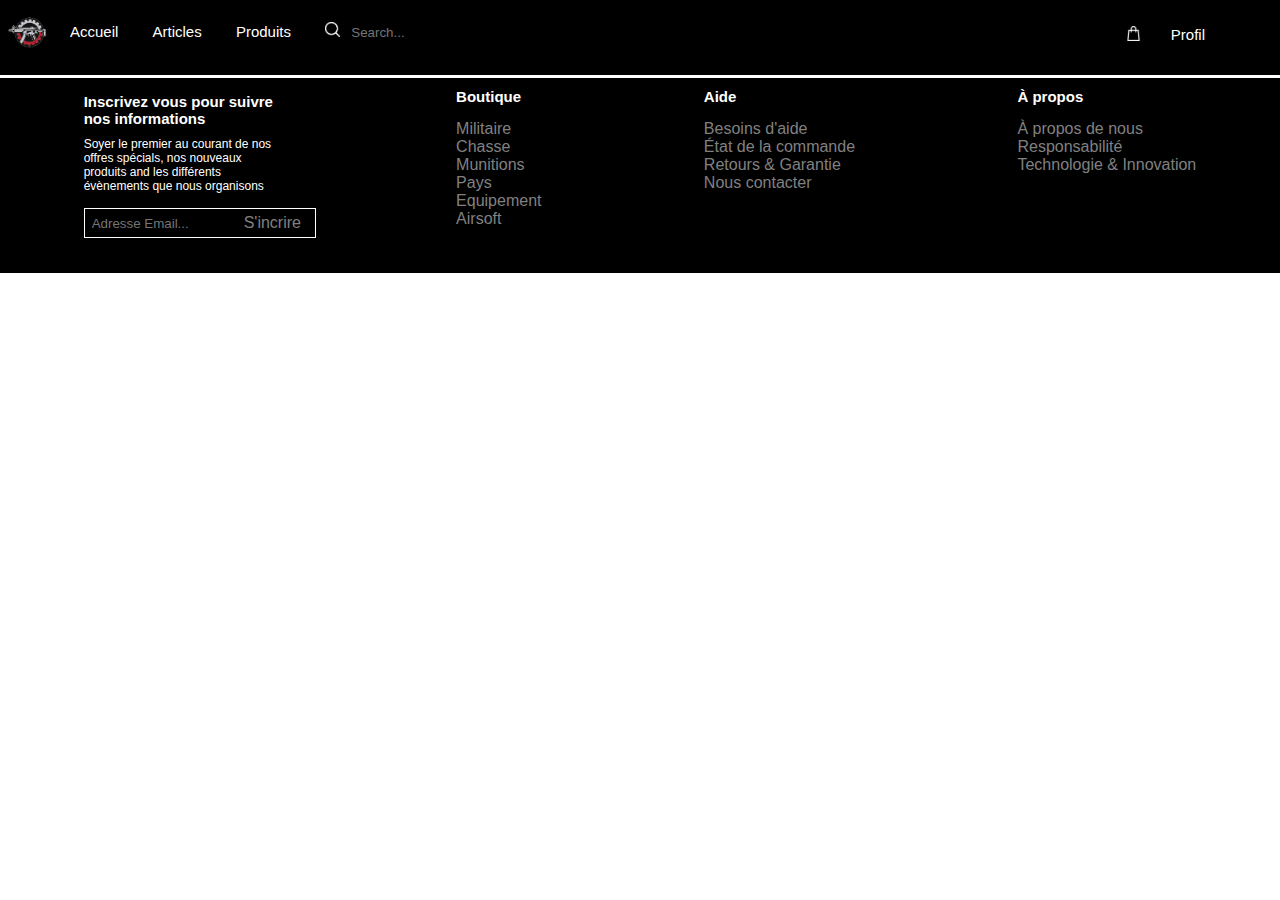
<file: NAVBAR-FOOTER/index.html>
<!DOCTYPE html>
<html lang="en">
<head>
    <meta charset="UTF-8">
    <meta http-equiv="X-UA-Compatible" content="IE=edge">
    <meta name="viewport" content="width=device-width, initial-scale=1.0">
    <link rel="stylesheet" href="index.css"/>
    <link rel="shortcut icon" href="logo.ico"/>
    <title>NAVBAR & FOOTER</title>
    
</head>
<body>

    <!-------------------------NAVBAR ---------------------------->
    <nav>
        <ul>
            <img src="logo.png" alt="logo" class="logo">
            <div class="nav-bar">       
            <div class="blockG">
                <div class="menu-cacher">

                    <!----------------ATTENTION pour les lien si vous j'ai mis n'importe quoi changer les si besoin-->


                    <li><a href="index.html">Accueil</a></li> 
                    <li><a href="page2.html">Articles</a></li>
                    <li><a href="page3.html">Produits</a></li>
                    <li class="li-cacher"><a href="#">Panier</a></li>
                    <li class="li-cacher"><a href="#">Profil</a></li>
                    <li>
                        <img src="loupe.png" alt="icone-loupe" class="loupe">
                        <input   class="search" type="text"name="search" placeholder="Search...">
                    </li>
                </div>
                
                
            </div>
            <div class="blockD">
            <!----------------ATTENTION pour les lien si vous j'ai mis n'importe quoi changer les si besoin-->

                <li><a href="page_panier.html"><img src="panier.png" alt="icone-panier" class="panier"></a></li>
                <li><a href="#">Profil</a></li>
            </div>
            </div>
            <a href="#">
                <svg xmlns="http://www.w3.org/2000/svg" alt="menu-navbar" width="35" height="35" fill="currentColor" class="menu" viewBox="0 0 16 16">
                    <path fill-rule="evenodd" d="M2.5 12a.5.5 0 0 1 .5-.5h10a.5.5 0 0 1 0 1H3a.5.5 0 0 1-.5-.5zm0-4a.5.5 0 0 1 .5-.5h10a.5.5 0 0 1 0 1H3a.5.5 0 0 1-.5-.5zm0-4a.5.5 0 0 1 .5-.5h10a.5.5 0 0 1 0 1H3a.5.5 0 0 1-.5-.5z"/>
                </svg>
            </a>
        </ul>
    </nav>
<!--------------------------FOOTER----------------------->
    <footer>
            <div class="f1">
                    <span><strong>Inscrivez vous pour suivre nos informations</strong></span>
                    <p>Soyer le premier au courant de nos offres spécials, nos nouveaux produits and les différents évènements que nous organisons</p>                
                    <div class="box">
                        <div class="boxG">
                            <input class="email" type="text"name="search" placeholder="Adresse Email..." >
                        </div>
                        <div class="boxD">
                            <a href="#">S'incrire</a> 
                        </div>
                    </div>
                
            </div>
            <div class="f2">
                <span><strong>Boutique</strong></span>
                <a href="#">Militaire</a>
                <a href="#">Chasse</a>
                <a href="#">Munitions</a>
                <a href="#">Pays</a>
                <a href="#">Equipement</a>
                <a href="#">Airsoft</a>
            </div>
            <div class="f3">
               <span><strong>Aide</strong></span>
               <a href="#">Besoins d'aide</a> 
               <a href="#">État de la commande</a>
               <a href="#">Retours & Garantie</a>
               <a href="#">Nous contacter</a>
            </div>
            <div class="f4">
                <span><strong>À propos</strong></span>
                <a href="#">À propos de nous</a>
                <a href="#">Responsabilité</a>
                <a href="#">Technologie & Innovation</a>
                </div>
    </footer>
 
</header>
</body>

<!------------- un peu de JavaScript pour faire marcher l'apparition de la NavBar à mettre après le body----------------------->
<script>
    const menuHamburger = document.querySelector(".menu")
    const navLinks = document.querySelector(".nav-bar")

    menuHamburger.addEventListener('click',()=>{
    navLinks.classList.toggle('mobile-menu')
    })
</script>
</html>
</file>
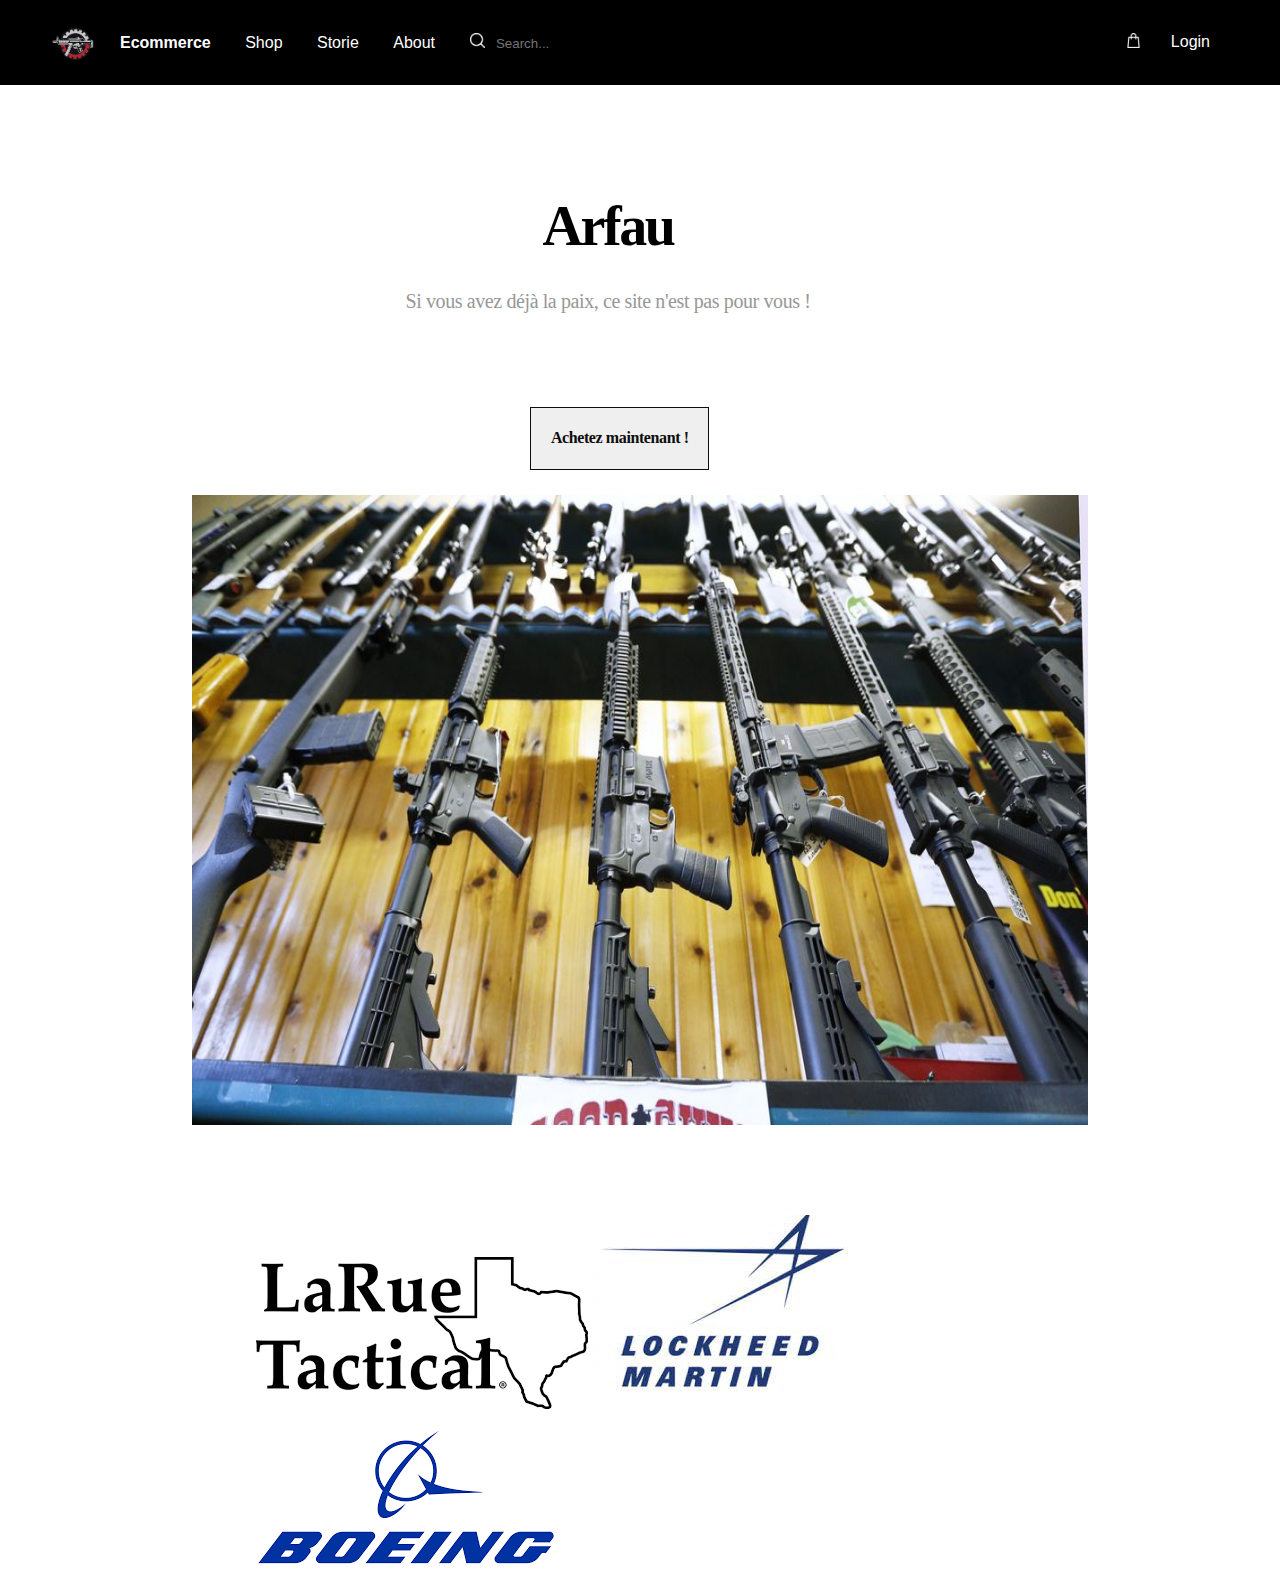
<file: Page1/Page1.html>
<!DOCTYPE html>
<html lang="en">
<head>
    <meta charset="UTF-8">
    <meta http-equiv="X-UA-Compatible" content="IE=edge">
    <meta name="viewport" content="width=device-width, initial-scale=1.0">
    <link rel="stylesheet" href="Style1.css">
    <link rel="shortcut icon" href="logo2.png">
    <title>Arfau</title>
</head>
<body>
    <nav>
        <ul>
            <div class="nav-bar">
                <img src="logo2.png" alt="logo" class="logo">
            <div class="blockG">
                <li><strong><a href="Page1.html">Ecommerce</a></strong></li> <!-- Le strong dépend de la page sur laquelle on est-->
                <li><a href="/ProjetWeb/Page3/Page3.html">Shop</a></li>
                <li><a href="/ProjetWeb/Page4/Page_panier.html">Storie</a></li>
                <li><a href="/ProjetWeb/Page_Article/page-shop.html">About</a></li>
                <li>
                    <img src="loupe.png" alt="icone-loupe" class="loupe">
                    <input id="searchbar"  class="search" type="text" name="search" placeholder="Search...">
                </li>
            </div>
            <div class="blockD">
                <li><a href="/ProjetWeb/Page4/Page_panier.html"><img src="panier.png" alt="icone-panier" class="panier"></a></li>
                <li><a href="page_profil.html">Login</a></li>
            </div>
            </div>
        </ul>
    </nav>
    <h1>Arfau</h1>

    <h2>Si vous avez déjà la paix, ce site n'est pas pour vous !</h2>

    <div class="posbut">
    <button class="button03" onclick="window.location.href = '/ProjetWeb/Page_Article/page-shop.html';">
    Achetez maintenant !
    </button>
    </div>
    
    <img class = "illu" src="Illustration_armurerie.jpg" alt="Illustration d'une armurerie">

    <span class="container-flex">

            <img src="Larue_Tactical.png" alt="Logo d'une entreprise respectable">
            <img src="lockheed.jpg" alt="Logo d'une grande entreprise">
            <img src="boeing.png" alt="Logo d'une très grande entreprise">

    </span>

</body>
</html>
</file>
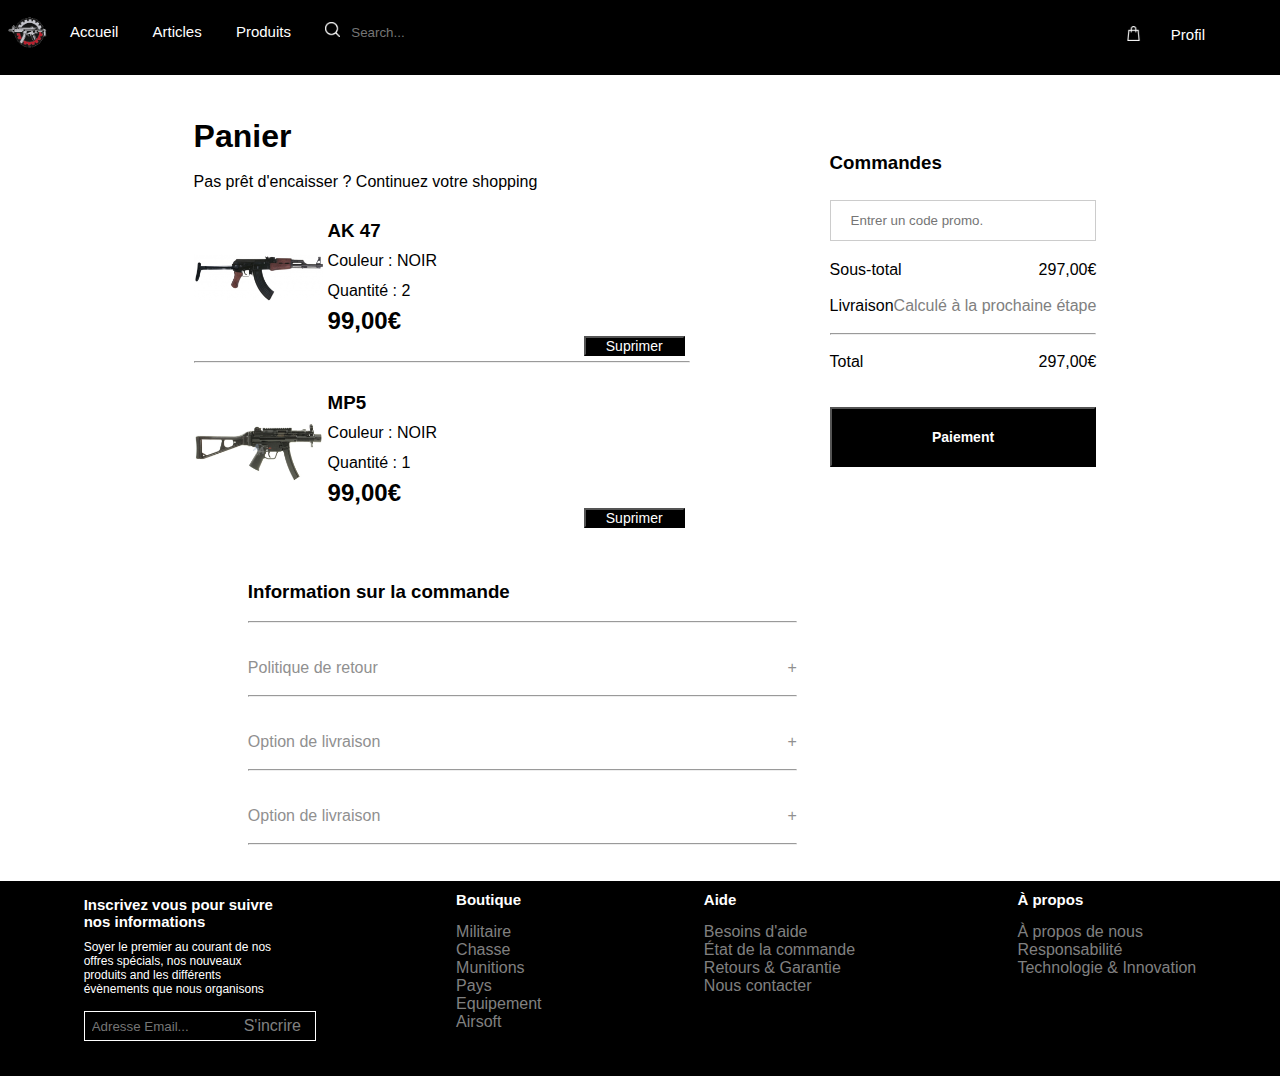
<file: Page4/Page_panier.html>
<!DOCTYPE html>
<html lang="fr">

<head>
    <meta charset="UTF-8">
    <meta http-equiv="X-UA-Compatible" content="IE=edge">
    <meta name="viewport" content="width=device-width, initial-scale=1.0">
    <link rel="stylesheet" href="Style.css">
    <link rel="shortcut icon" href="logo.ico"/>
    <title>Panier</title>
</head>

<body>

<!-- -------------------------------- Nav Bar -------------------------------- -->

    <nav>
        <ul>
            <img src="logo.png" alt="logo" class="logo">
            <div class="nav-bar">       
            <div class="blockG">
                <div class="menu-cacher">

                    <!----------------ATTENTION pour les lien si vous j'ai mis n'importe quoi changer les si besoin-->


                    <li><a href=" https://bsalmi2-iut90.github.io/ProjetWeb/Page1/Page1.html">Accueil</a></li> 
                    <li><a href="https://bsalmi2-iut90.github.io/ProjetWeb/Page_Article/page-shop.html">Articles</a></li>
                    <li><a href="https://bsalmi2-iut90.github.io/ProjetWeb/Page3/Page3.html">Produits</a></li>
                    <li class="li-cacher"><a href="Page_panier.html">Panier</a></li>
                    <li class="li-cacher"><a href="#">Profil</a></li>
                    <li>
                        <img src="loupe.png" alt="icone-loupe" class="loupe">
                        <input   class="search" type="text"name="search" placeholder="Search...">
                    </li>
                </div>
                
                
            </div>
            <div class="blockD">
            <!----------------ATTENTION pour les lien si vous j'ai mis n'importe quoi changer les si besoin-->

                <li><a href="page_panier.html"><img src="panier.png" alt="icone-panier" class="panier"></a></li>
                <li><a href="#">Profil</a></li>
            </div>
            </div>
            <a href="#">
                <svg xmlns="http://www.w3.org/2000/svg" alt="menu-navbar" width="35" height="35" fill="currentColor" class="menu" viewBox="0 0 16 16">
                    <path fill-rule="evenodd" d="M2.5 12a.5.5 0 0 1 .5-.5h10a.5.5 0 0 1 0 1H3a.5.5 0 0 1-.5-.5zm0-4a.5.5 0 0 1 .5-.5h10a.5.5 0 0 1 0 1H3a.5.5 0 0 1-.5-.5zm0-4a.5.5 0 0 1 .5-.5h10a.5.5 0 0 1 0 1H3a.5.5 0 0 1-.5-.5z"/>
                </svg>
            </a>
        </ul>
    </nav>

<!-- -------------------------------- Contenu --------------------------------- -->


    <div class="block">
        <div class="block_gauche">
            <div class="block1_G">
                <h1> Panier </h1>
<br>
                Pas prêt d'encaisser ? Continuez votre shopping
            </div>
            <div class="block2_G">
                <div class="row">
                    <img src="ak47.jpg" alt="image du produit (a voir...)" class="arme1">
                    <div class="row-r">
                        <h3> AK 47 </h3>
                        Couleur : NOIR
<br>
                        Quantité : 2
                        <h2>99,00€</h2>
                        <div>
                            <button class="boutonS" type="button">Suprimer</button>
                        </div>
                    </div>
                </div>
<hr>
                <div class="row">
                    <img src="20-0926.jpg" alt="image du produit (a voir...)" class="arme2">
                    <div class="row-r">
                        <h3> MP5 </h3>
                        Couleur : NOIR
<br>
                        Quantité : 1
                        <h2>99,00€</h2>
                        <div>
                            <button class="boutonS" type="button">Suprimer</button>

                        </div>
                    </div>
                </div>                
            </div>
        </div>

        <div class="block_droit">
            <div class="BD">
<br>
<br>
<br>
                <h3> Commandes </h3>
<br>
                <input type="search" id="site-search" name="q" requiredminlength="4" maxlength="30" size="10" placeholder="Entrer un code promo." class="code_promo">
                <div class="block1_D">
                    Sous-total
                    <span>
                        297,00€
                    </span>
                </div>
<br>
                <div class="block1_D">
                    Livraison
                    <span class="colorG"> 
                        Calculé à la prochaine étape 
                    </span>
                </div>
<br>
<hr>
<br>
                <div class="block1_D">
                    Total
                    <span>
                        297,00€
                    </span>
                </div>
<br>
<br>                           
                <button class="boutonP" type="button"> Paiement </button>

            </div>                                
        </div>
    </div>

<br>

    <div class="block_gauche_bas">
        <div>
            <h3> Information sur la commande </h3>
<br>
<hr>
<br>
<br>
            <label for="click">
                <span>
                    Politique de retour
                </span>
            </label>
            <input type="checkbox" id="click" name="dropdown">
            <div class="slide">
                <span>
                    Exemple de politique de retour
                </span>
            </div>
<br>
<hr class="hr_bgb">
<br>
<br>
            <label for="click_1">
                <span>
                    Option de livraison
                </span>
            </label>
            <input type="checkbox" id="click_1" name="dropdown">
            <div class="slide">
                <span>
                    Exemple d'options pour la livraison
                </span>
            </div>
<br>
<hr class="hr_bgb">
<br>
<br>
            <label for="click_2">
                <span>
                    Option de livraison
                </span>
            </label>
            <input type="checkbox" id="click_2" name="dropdown">
            <div class="slide">
                <span>
                    Exemple d'options pour la livraison
                </span>
            </div>
<br>
<hr>
        </div>
    </div>

<br>
<br>

<!-- --------------------------------- Footer --------------------------------- -->

     <footer>
            <div class="f1">
                    <span class="Strong"><strong>Inscrivez vous pour suivre nos informations</strong></span>
                    <p>Soyer le premier au courant de nos offres spécials, nos nouveaux produits and les différents évènements que nous organisons</p>                
                    <div class="box">
                        <div class="boxG">
                            <input class="email" type="text"name="search" placeholder="Adresse Email..." >
                        </div>
                        <div class="boxD">
                            <a href="#">S'incrire</a> 
                        </div>
                    </div>
                
            </div>
            <div class="f2">
                <span><strong>Boutique</strong></span>
                <a href="#">Militaire</a>
                <a href="#">Chasse</a>
                <a href="#">Munitions</a>
                <a href="#">Pays</a>
                <a href="#">Equipement</a>
                <a href="#">Airsoft</a>
            </div>
            <div class="f3">
               <span><strong>Aide</strong></span>
               <a href="#">Besoins d'aide</a> 
               <a href="#">État de la commande</a>
               <a href="#">Retours & Garantie</a>
               <a href="#">Nous contacter</a>
            </div>
            <div class="f4">
                <span><strong>À propos</strong></span>
                <a href="#">À propos de nous</a>
                <a href="#">Responsabilité</a>
                <a href="#">Technologie & Innovation</a>
                </div>
    </footer>


</header>
</body>


<!------------- un peu de JavaScript pour faire marcher l'apparition de la NavBar à mettre après le body----------------------->
<script>
    const menuHamburger = document.querySelector(".menu")
    const navLinks = document.querySelector(".nav-bar")

    menuHamburger.addEventListener('click',()=>{
    navLinks.classList.toggle('mobile-menu')
    })
</script>

</html>
</file>
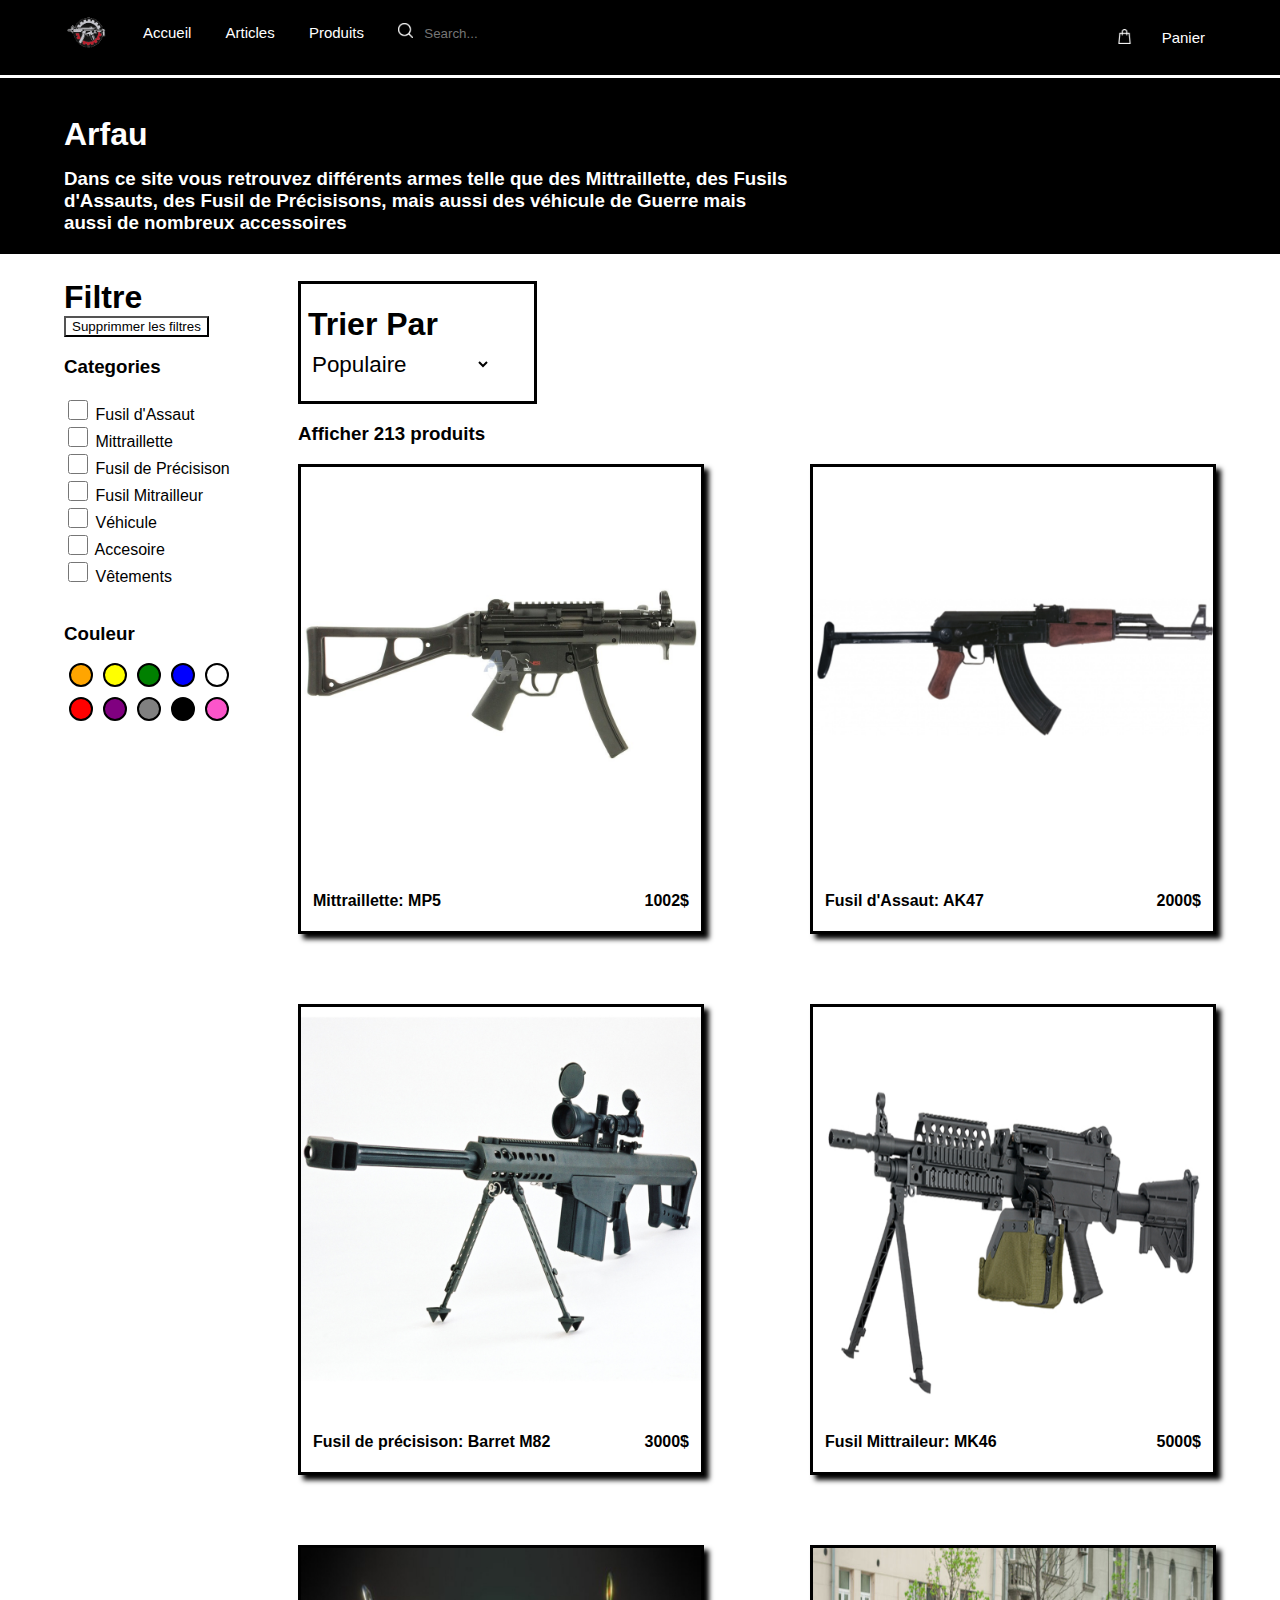
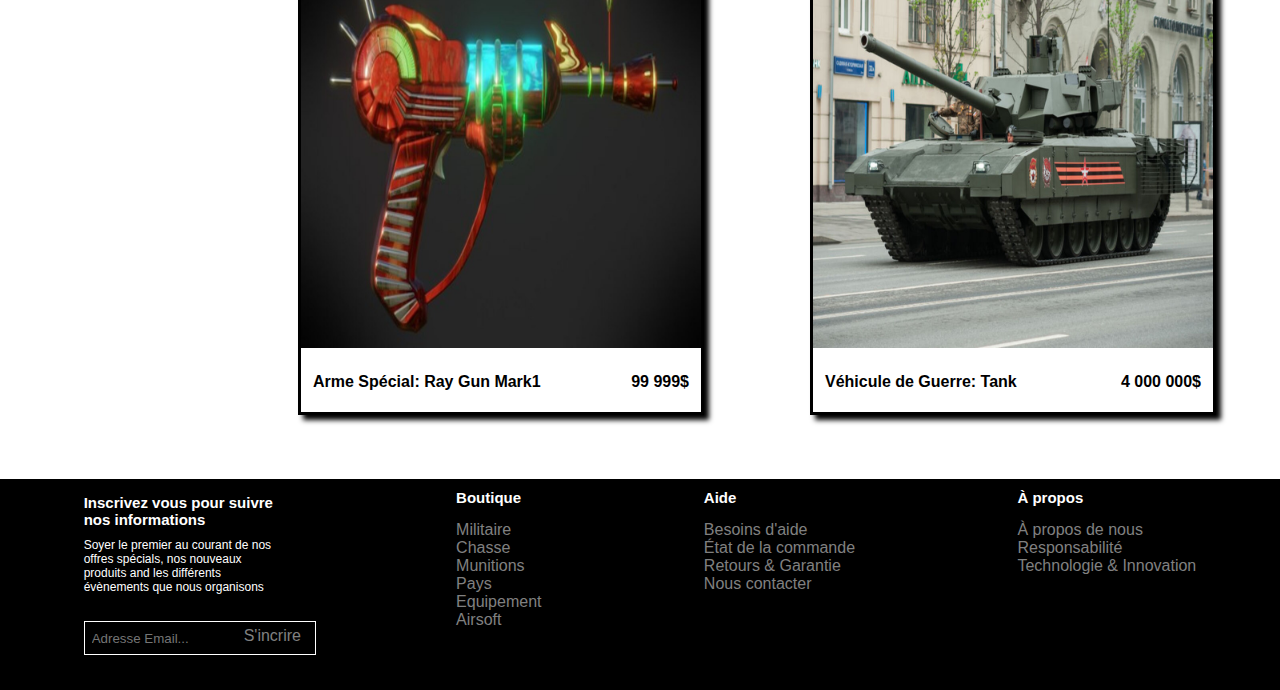
<file: Page_Article/page-shop.html>
<!DOCTYPE html>
<html lang="fr">

<head>
    <meta charset="UTF-8">
    <meta http-equiv="X-UA-Compatible" content="IE=edge">
    <meta name="viewport" content="width=device-width, initial-scale=1.0">
    <link rel="stylesheet" href="page-shop.css">
    <link rel="shortcut icon" href="media/logo.ico"/>
    <title>Arfau</title>
</head>

<body>
    <header>
        <nav>
            <ul>
                <img src="media/logo.png" alt="logo" class="logo">
                <div class="nav-bar">       
                <div class="blockG">
                    <div class="menu-cacher">
    
                        <!----------------ATTENTION pour les lien si vous j'ai mis n'importe quoi changer les si besoin-->
    
    
                        <li><a href="https://bsalmi2-iut90.github.io/ProjetWeb/Page1/Page1.html">Accueil</a></li> 
                        <li><a href="#">Articles</a></li>
                        <li><a href="https://bsalmi2-iut90.github.io/ProjetWeb/Page3/Page3.html">Produits</a></li>
                        <li class="li-cacher"><a href="">Panier</a></li>
                        <li class="li-cacher"><a href="#">Profil</a></li>
                        <li>
                            <img src="media/loupe.png" alt="icone-loupe" class="loupe">
                            <input   class="search" type="text"name="search" placeholder="Search...">
                        </li>
                    </div>
                    
                    
                </div>
                <div class="blockD">
                <!----------------ATTENTION pour les lien si vous j'ai mis n'importe quoi changer les si besoin-->
    
                    <li><a href="https://bsalmi2-iut90.github.io/ProjetWeb/Page4/Page_panier.html"><img src="media/panier.png" alt="icone-panier" class="panier"></a></li>
                    <li><a href="https://bsalmi2-iut90.github.io/ProjetWeb/Page4/Page_panier.html">Panier</a></li>
                </div>
                </div>
                <a href="#">
                    <svg xmlns="http://www.w3.org/2000/svg" alt="menu-navbar" width="35" height="35" fill="currentColor" class="menu" viewBox="0 0 16 16">
                        <path fill-rule="evenodd" d="M2.5 12a.5.5 0 0 1 .5-.5h10a.5.5 0 0 1 0 1H3a.5.5 0 0 1-.5-.5zm0-4a.5.5 0 0 1 .5-.5h10a.5.5 0 0 1 0 1H3a.5.5 0 0 1-.5-.5zm0-4a.5.5 0 0 1 .5-.5h10a.5.5 0 0 1 0 1H3a.5.5 0 0 1-.5-.5z"/>
                    </svg>
                </a>
            </ul>
        </nav>
    </header>
    <div id="trait"></div>
    <div id="presentation">

        <h1><strong>Arfau</strong></h1>
        <br>
        <h3>Dans ce site vous retrouvez différents armes telle que des Mittraillette, des Fusils d'Assauts, des Fusil de Précisisons, mais aussi des véhicule de Guerre mais aussi de nombreux accessoires  </h3>
    </div>
        <div id="produit_et_filtre">
            <div id="filtre">
                <h1 style="display: inline; margin-right: 20px;">Filtre</h1><a><button>Supprimmer les filtres</button></a>
                <br>
                <h3>Categories</h3>
                <div id="coche">
                    <input type="checkbox">
                    <label for="scales">Fusil d'Assaut</label>
                    <br>
                    <input type="checkbox">
                    <label for="scales">Mittraillette</label>
                    <br>
                    <input type="checkbox">
                    <label for="scales">Fusil de Précisison</label>
                    <br>
                    <input type="checkbox">
                    <label for="scales">Fusil Mitrailleur</label>
                    <br>
                    <input type="checkbox">
                    <label for="scales">Véhicule</label>
                    <br>
                    <input type="checkbox">
                    <label for="scales">Accesoire</label>
                    <br>
                    <input type="checkbox">
                    <label for="scales">Vêtements</label>
                </div>
                <br>
                <h3>Couleur</h3>
                <div id="couleur">
                    <div id="row1">
                        <div id="orange"></div>
                        <div id="jaune"></div>
                        <div id="vert"></div>
                        <div id="bleu"></div>
                        <div id="blanc"></div>
                    </div>
                    <div id="row2">
                        <div id="rouge"></div>
                        <div id="violet"></div>
                        <div id="gris"></div>
                        <div id="noir"></div>
                        <div id="rose"></div>
                    </div>
                </div>
            </div>
            <div id="produit">
                <div id="trier">
                    <h1>Trier Par <select name="Popular" id="Popular" holder="Popular" width="2%">
                        <option value="Populary">Populaire</option>
                        <option value="">Prix Croissant</option>
                        <option value="">Prix Décroissant</option>
                        <option value="">Top des Ventes</option>
                        </select></h1>
                </div>
                <h3>Afficher 213 produits</h3>
                <div id="article">
                    <div class="image_article">
                        <a href="https://bsalmi2-iut90.github.io/ProjetWeb/Page3/Page3.html"><img src="media/20-0926.jpg" alt="MP5"></a>
                        <div id="gauche_droite">
                            <div id="gauche">
                                <h4>Mittraillette: MP5</h4> 
                            </div>
                            <div id="droite">
                                <h4>1002$</h4>
                            </div>
                        </div> 
                    </div>
                    <div class="image_article">
                        <a><img src="media/ak47.jpg" alt="AK47"></a>
                        <div id="gauche_droite">
                            <div id="gauche">
                                <h4>Fusil d'Assaut: AK47</h4> 
                        </div>
                        <div id="droite">
                            <h4>2000$</h4>
                        </div>
                        </div> 
                    </div>
                    <div class="image_article">
                        <a><img src="media/M107_1.jpg" alt="Barret M82"></a>
                        <div id="gauche_droite">
                            <div id="gauche">
                                <h4>Fusil de précisison: Barret M82 </h4> 
                            </div>
                            <div id="droite">
                                <h4>3000$</h4>
                            </div>
                        </div> 
                    </div>
                    <div class="image_article">
                        <a><img src="media/MK46.jpeg" alt="MK46"></a>
                        <div id="gauche_droite">
                            <div id="gauche">
                                <h4>Fusil Mittraileur: MK46</h4> 
                           </div>
                           <div id="droite">
                               <h4>5000$</h4>
                           </div>
                        </div> 
                    </div>
                    <div class="image_article">
                        <a><img src="media/RayGun.jpg" alt="Ray Gun"></a>
                        <div id="gauche_droite">
                            <div id="gauche">
                                <h4>Arme Spécial: Ray Gun Mark1</h4> 
                            </div>
                            <div id="droite">
                                <h4>99 999$</h4>
                            </div>
                        </div> 
                    </div>
                    <div class="image_article">
                        <a><img src="media/tank.jpg" alt="Tank"></a>
                        <div id="gauche_droite">
                            <div id="gauche">
                                <h4>Véhicule de Guerre: Tank</h4> 
                            </div>
                            <div id="droite">
                                <h4>4 000 000$</h4>
                            </div>
                        </div> 
                    </div>
                </div>
            </div>
        </div>
        <footer>
            <div class="f1">
                    <span><strong>Inscrivez vous pour suivre nos informations</strong></span>
                    <p>Soyer le premier au courant de nos offres spécials, nos nouveaux produits and les différents évènements que nous organisons</p>                
                    <div class="box">
                        <div class="boxG">
                            <input class="email" type="text"name="search" placeholder="Adresse Email..." >
                        </div>
                        <div class="boxD">
                            <a href="#">S'incrire</a> 
                        </div>
                    </div>
                
            </div>
            <div class="f2">
                <span><strong>Boutique</strong></span>
                <a href="#">Militaire</a>
                <a href="#">Chasse</a>
                <a href="#">Munitions</a>
                <a href="#">Pays</a>
                <a href="#">Equipement</a>
                <a href="#">Airsoft</a>
            </div>
            <div class="f3">
               <span><strong>Aide</strong></span>
               <a href="#">Besoins d'aide</a> 
               <a href="#">État de la commande</a>
               <a href="#">Retours & Garantie</a>
               <a href="#">Nous contacter</a>
            </div>
            <div class="f4">
                <span><strong>À propos</strong></span>
                <a href="#">À propos de nous</a>
                <a href="#">Responsabilité</a>
                <a href="#">Technologie & Innovation</a>
                </div>
    </footer>
</body>
<script>
    const menuHamburger = document.querySelector(".menu")
    const navLinks = document.querySelector(".nav-bar")

    menuHamburger.addEventListener('click',()=>{
    navLinks.classList.toggle('mobile-menu')
    })
</script>
</html>
</file>
<file: NAVBAR-FOOTER/index.css>
/*----------------------------NAV BARRE------------------------------*/
*{
    margin:0;
}
body{
    padding: 0;
    margin: 0;
    font-family: Arial, Helvetica, sans-serif;
    color:white;
    width: 100%;
}
ul{
    list-style: none;
    display: inline;
}
li{
    display: inline;
    margin: 15px;
    text-align: left;
}
nav{
    background-color: black;
    color: white;
    border-bottom: solid;
    position: relative;
    width:100%; 
    font-size:15px;
    height: 75px;
}
.nav{
  display:flex;
}
.panier{
    width:15px;
}
.loupe{
    width: 15px;
    padding-right: 5px;
    color: white;
}
.logo{
  position: absolute;
  left: 0;
  width:45px;
  margin-left: 5px;
  margin-top: 15px;
}

  .search{
    background-color: black;
    color:white;
    border: none;
    outline: none;
    width:65px; 
  }
  .blockG{
    width:65%;
    margin-left: 55px;
    margin-top: 5px;
  }
  .blockD{
    position: absolute;
    right: 0;
    display: flex;
    margin: 0;
    margin-right: 60px; 
    margin-top: -30px;
  }
nav a{
    text-decoration: none;
    color:white;
    
}
nav a:hover{
   cursor: pointer;
   color: grey;
   transition: ease-in 0.25s;
   font-size:18px; 
  }
  .menu{
    display: none;
    position: absolute;
    right:75px;
    top: 15px;
  
  }
  .li-cacher{
    display: none;
    text-decoration: none;
  }
  
  

/* ------------------------------- Footer ---------------------------*/

footer{
    background-color: black;
    padding-bottom: 35px;
    display: flex;
    flex-direction: row;
    justify-content: space-around;
    width:100%;
}

.f1{
    display: flex;
    flex-direction: column;
    margin-right: 25px;
    width: 200px;
    margin-left:15px;
    margin-top: 15px;

}
.email{
    background-color: black;
    color:white;
    border: none;
    outline: none;
    width:150px; 
  }
  .box{
    border: solid 1px white;
    display: flex;
    padding: 5px;
    width: 220px;
    margin-top:15px;
  }

  span{
    font-size: 15px;
    color: white;
  }
  p{
    color:white;
    font-size:12px;
    margin-top:10px;
  }

.f2{
    display: flex;
    flex-direction: column;
    margin-right: 15px;
    color:grey;
    margin-top: 10px;
    margin-left: 10px;

}
.f3{
    display: flex;
    flex-direction: column;
    margin-right: 15px;
    color: grey;
    margin-top: 10px;
    margin-left: 10px;
}
.f2 span{
  margin-bottom: 15px;
}
.f3 span{
  margin-bottom: 15px;
}
.f4 span{
  margin-bottom: 15px;
}

.f4{
    display: flex;
    flex-direction: column;
    margin-right: 15px;
    color:grey;
    margin-top: 10px;
    margin-left: 10px;

}

.col1{
    display: flex;
}
footer a{
  text-decoration: none;
  color:grey;
}
footer a:hover{
  cursor: pointer;
  color: white;
  transition: ease-in 0.25s;
  font-size:18px; 
 }










 /*---------------------------------------REPONSIVE----------------------------------*/


@media screen and (max-width:800px) {

  /*-------------------- La version mobile de la navbar --------------------------------*/
   .blockD{
    display: none;
  }
  .search{
    display: none;
  }
  .loupe{
    display: none;
  }
  .nav-bar{
    position: absolute;
    width:100%;
    height: 100vh;
    background-color: rgba(255,255,255,0.20);
    backdrop-filter: blur(7px);
    display: flex;
    justify-content: center;
    align-items:center;
    font-size: 1.5em;
    margin-left:-100%;
    transition: all 0.5s ease;
  }
  .nav-bar.mobile-menu{
    margin-left:0% ;

  }
  .menu-cacher{
    display: flex;
    flex-direction: column;
    align-items: center;
  }
  .li-cacher{
    display: block;
    margin-bottom: 15px;
    
  }
  .nav-bar .blockG ul{
    display:flex;
    flex-direction: row;
  }
  .menu{
    display:block;
  }
nav .nav-bar .blockG .menu-cacher li a{
    color: black;
  }


  /*----------------------- La partie Mobile du footer--------------------*/
  footer{
    flex-direction: column;
    
  }
  .f1{
    margin-left: 25px;
    width:50%;
  }
  .f2{
    margin-bottom: 15px;
    margin-left: 25px;
    width:50%;
  }
  .f3{
    margin-bottom: 15px;
    margin-left: 25px;
    width:50%;
  }
  .f4{
    margin-bottom: 15px;
    margin-left: 25px;
    width:50%;
  }
}
</file>
<file: Page1/Style1.css>
/* 1400 px de large et 1035 px de haut
/* Title */
h1{
position: absolute;
width: 45%;

left: 25%;
top: 17.5%;

/* Heading 02 */
font-family: 'Public Sans';
font-style: normal;
font-weight: 600;
font-size: 56px;
line-height: 62px;
/* identical to box height, or 111% */
text-align: center;
letter-spacing: -2.4px;

/* Text Primary */
color: #000000;
}

h2{/* Subtitle */

position: absolute;
width: 45%;
left: 25%;
top: 30%;

/* Paragraph 01 */
font-family: 'Public Sans';
font-style: normal;
font-weight: 400;
font-size: 20px;
line-height: 28px;
/* or 140% */
text-align: center;
letter-spacing: -0.4px;

/* Text Secondary */
color: #979797;

mix-blend-mode: normal;
}






/* Secondary */
.posbut{
position: absolute;
width: 7%;
height: 0.7%;
left: 39%;
top: 45%;
}


/* Button Outlined */
.button03{
position: absolute;
width: 200%;
height: 1000%;


/* Primary */
border: 1px solid #0D0D0D;


/* Button Text */
position: absolute;
left: 34.57%;
right: 33.98%;
top: 28%;
bottom: 28%;

/* Button 03 */
font-family: 'Public Sans';
font-style: normal;
font-weight: 600;
font-size: 16px;
line-height: 22px;
/* identical to box height, or 138% */
text-align: center;
letter-spacing: -0.4px;

/* Primary */
color: #0D0D0D;
}

/* Image */
.illu{
position: absolute;
width: 70%;
height: 70%;
left: 15%;
top: 55%;

background: #C4C4C4;
}


/*NAV BARRE*/
body{
    overflow-x: hidden; 
    padding: 0;
    margin: 0;
    font-family: Arial, Helvetica, sans-serif;
}
ul{
    list-style: none;
    display: inline;
}
li{
    display: inline;
    margin: 15px;
    text-align: left;
}
nav{
    background-color: black;
    color: white;
    border-bottom: solid;
    padding: 5px;
    width: 100%;
    height: 75px;
}
.panier{
    width:15px;
}
.loupe{
    width: 15px;
    padding-right: 5px;
    color: white;
}
.logo{
    width:45px;
    margin-left: 45px;
}
.nav-bar{
    position: relative;
    display: flex;  

  }
  .search{
    background-color: black;
    color:white;
    border: none;
    outline: none;
    width:65px; 
  }
  .blockG{
    margin:10px;
    margin-left: 10px;
  }
  .blockD{
    position: absolute;
    right: 0;
    display: flex;
    margin: -5px;
    margin-right: 60px;
  }
a{
    text-decoration: none;
    color:white;
}
a:hover{
   cursor: pointer;
   color: grey;
   transition: ease-in 0.25s;
   font-size:18px; 
}

.container-flex{
    position: absolute;
    width: 70%;
    top: 135%;
    left: 20%;
    align-content: space-between;
}
</file>
<file: Page4/Style.css>
* {
	margin: 0;
}
/** -------------------------------- Nav Bar -------------------------------- */

*{
    margin:0;
}
body{
    padding: 0;
    margin: 0;
    font-family: Arial, Helvetica, sans-serif;
    width: 100%;
}
ul{
    list-style: none;
    display: inline;
}
li{
    display: inline;
    margin: 15px;
    text-align: left;
}
nav{
    background-color: black;
    color: white;
    border-bottom: solid;
    position: relative;
    width:100%; 
    font-size:15px;
    height: 75px;
}
.nav{
  display:flex;
}
.panier{
    width:15px;
}
.loupe{
    width: 15px;
    padding-right: 5px;
    color: white;
}
.logo{
  position: absolute;
  left: 0;
  width:45px;
  margin-left: 5px;
  margin-top: 15px;
}

  .search{
    background-color: black;
    color:white;
    border: none;
    outline: none;
    width:65px; 
  }
  .blockG{
    width:65%;
    margin-left: 55px;
    margin-top: 5px;
  }
  .blockD{
    position: absolute;
    right: 0;
    display: flex;
    margin: 0;
    margin-right: 60px; 
    margin-top: -30px;
  }
nav a{
    text-decoration: none;
    color:white;
    
}
nav a:hover{
   cursor: pointer;
   color: grey;
   transition: ease-in 0.25s;
   font-size:18px; 
  }
  .menu{
    display: none;
    position: absolute;
    right:75px;
    top: 15px;
  
  }
  .li-cacher{
    display: none;
    text-decoration: none;
  }
  

/** -------------------------------- Contenu -------------------------------- */

.colorG {
	color: grey;
}

.block {
	display: flex;
	padding: 20px;
	justify-content: center;
}

.block_gauche {
	display: flex;
    margin: 20px 10px 10px 10px;
    width: 40%;
    flex-flow: column wrap;
}

.block1_G {
	flex-direction: column;
	display: flex;
}

.boutonS {
    padding: 0 20px;
    font-size: 14px;
    text-align: center;
    color: #fff;
    background-color: black;
}

.boutonS:hover {
    background-color: white;
    border: solid 2px;
    color: black;

}

.boutonS:active {
    box-shadow: inset -2px -2px 3px rgba(255, 255, 255, .6),
                inset 2px 2px 3px rgba(0, 0, 0, .6);
}

.row-r a {
	color: black;
}

.row-r div {
	display: flex;
	justify-content: flex-end;
	font-size: 14px;
}

.row-r {
	display: flex;
	flex-direction: column;
	line-height: 30px;
	padding: 5px;
	width: 100%;
}

.arme1 {
	height: 133px;
	width: 129px;
}

.arme2 {
	height: 133px;
	width: 129px;
}

.row {
	display: flex;
	padding: 20px 0 0 0;
}

.block_droit {
	display: flex;
	flex-flow: column wrap;
	margin: 20px 10 px 10 px 60 px;
}

.BD {
    padding: 0px 0px 0px 130px;
}

.hr_bgb {
	color: #909090;
}





input[type=search],
select {
    width: 100%;
    padding: 12px 20px;
    margin: 8px 0 20px;
    display: inline-block;
    border: 1px solid #ccc;
    box-sizing: border-box;
}

.boutonP {
    padding: 0 20px;
    font-size: 14px;
    text-align: center;
    color: #fff;
    background-color: black;
    width: 100%;
    padding: 20px;
    text-align: center;
    font-weight: bold;
    cursor: pointer;
}

.boutonP:hover {
    background-color: white;
    border: solid 2px;
    color: black;

}

.boutonP:active {
    box-shadow: inset -2px -2px 3px rgba(255, 255, 255, .6),
                inset 2px 2px 3px rgba(0, 0, 0, .6);
}


.block1_D {
    display: flex;
    justify-content: space-between;
}

.block_gauche_bas {
    display: flex;
    flex-flow: column wrap;
    align-content: center;
    width: 66%;
    padding-left: 100px;
}
.block_gauche_bas div{
    width: 65%;
}
.block_gauche_bas span {
    font-size: 16px;
    color: #909090;
    cursor: pointer;
}

.slide {
    clear: both;
    width: 100%;
    height: 0px;
    overflow: hidden;
    transition: height .4s ease;
}

label span::after {
    float: right;
    content: "+";
}

#click,
#click_1,
#click_2 {
    position: absolute;
    opacity: 0;
    height: 0px;
}

#click:checked+.slide,
#click_1:checked+.slide,
#click_2:checked+.slide {
    padding-top: 10px;
    height: 50px;
}    
                        
/** -------------------------------- Conditions Largeur -------------------------------- */

                        @media screen and (max-width: 1050px){
    
.block{
display: flex;
flex-direction: column;
align-items: center;
}

.block_gauche{
order: 0;
margin: 0;
width: 85%;
}

.block_droit{
order: 1;
margin: 0;
width: 85%;
}

.block_gauche_bas{
order: 2;
margin: 0;
padding: 10%;
width: 100%;
}

.block_gauche_bas div{
    width: 85%;
}

.BD {
    padding: 0px 0px 0px 0px;
}
}

/** -------------------------------- footer -------------------------------- */

footer{
    background-color: black;
    padding-bottom: 35px;
    display: flex;
    flex-direction: row;
    justify-content: space-around;
    width:100%;
}

.f1{
    display: flex;
    flex-direction: column;
    margin-right: 25px;
    width: 200px;
    margin-left:15px;
    margin-top: 15px;

}
.email{
    background-color: black;
    color:white;
    border: none;
    outline: none;
    width:150px; 
  }
  .box{
    border: solid 1px white;
    display: flex;
    padding: 5px;
    width: 220px;
    margin-top:15px;
  }

.Strong {
    font-size: 15px;
    color: white;
  }
  p{
    color:white;
    font-size:12px;
    margin-top:10px;
  }

.f2{
    display: flex;
    flex-direction: column;
    margin-right: 15px;
    color:grey;
    margin-top: 10px;
    margin-left: 10px;

}
.f3{
    display: flex;
    flex-direction: column;
    margin-right: 15px;
    color: grey;
    margin-top: 10px;
    margin-left: 10px;
}
.f2 span{
  margin-bottom: 15px;
    font-size: 15px;
    color: white;
}
.f3 span{
  margin-bottom: 15px;
	    font-size: 15px;
    color: white;
}
.f4 span{
  margin-bottom: 15px;
	font-size: 15px;
    color: white;
}

.f4{
    display: flex;
    flex-direction: column;
    margin-right: 15px;
    color:grey;
    margin-top: 10px;
    margin-left: 10px;

}

.col1{
    display: flex;
}
footer a{
  text-decoration: none;
  color:grey;
}
footer a:hover{
  cursor: pointer;
  color: white;
  transition: ease-in 0.25s;
  font-size:18px; 
 }










 /*---------------------------------------REPONSIVE----------------------------------*/


@media screen and (max-width:800px) {

  /*-------------------- La version mobile de la navbar --------------------------------*/
   .blockD{
    display: none;
  }
  .search{
    display: none;
  }
  .loupe{
    display: none;
  }
  .nav-bar{
    position: absolute;
    width:100%;
    height: 100vh;
    background-color: rgba(255,255,255,0.20);
    backdrop-filter: blur(7px);
    display: flex;
    justify-content: center;
    align-items:center;
    font-size: 1.5em;
    margin-left:-100%;
    transition: all 0.5s ease;
  }
  .nav-bar.mobile-menu{
    margin-left:0% ;

  }
  .menu-cacher{
    display: flex;
    flex-direction: column;
    align-items: center;
  }
  .li-cacher{
    display: block;
    margin-bottom: 15px;
    
  }
  .nav-bar .blockG ul{
    display:flex;
    flex-direction: row;
  }
  .menu{
    display:block;
  }
nav .nav-bar .blockG .menu-cacher li a{
    color: black;
  }


  /*----------------------- La partie Mobile du footer--------------------*/
  footer{
    flex-direction: column;
    
  }
  .f1{
    margin-left: 25px;
    width:50%;
  }
  .f2{
    margin-bottom: 15px;
    margin-left: 25px;
    width:50%;
  }
  .f3{
    margin-bottom: 15px;
    margin-left: 25px;
    width:50%;
  }
  .f4{
    margin-bottom: 15px;
    margin-left: 25px;
    width:50%;
  }
}
</file>
<file: Page_Article/page-shop.css>
body{
    padding: 0;
    margin: 0;
    font-family:Impact, Haettenschweiler, 'Arial Narrow Bold', sans-serif;
}
/**************************************NAV BARRE*************************************/
ul{
    list-style: none;
    display: inline;
}
li{
    display: inline;
    margin: 15px;
    text-align: left;
}
nav{
    background-color: black;
    color: white;
    border-bottom: solid;
    position: relative; 
    font-size:15px;
    height: 75px;
    width: 100%;
}
.nav{
  display:flex;
}
.panier{
    width:15px;
}
.loupe{
    width: 15px;
    padding-right: 5px;
    color: white;
}
.logo{
  position: absolute;
  left: 0;
  width:45px;
  margin-left: 5%;
  margin-top: 15px;
}

  .search{
    background-color: black;
    color:white;
    border: none;
    outline: none;
    width:65px; 
  }
  .blockG{
    width:65%;
    margin-left: 10%;
    margin-top: 5px;
  }
  .blockD{
    position: absolute;
    right: 0;
    display: flex;
    margin: 0;
    margin-right: 60px; 
    margin-top: -30px;
  }
nav a{
    text-decoration: none;
    color:white;
    
}
nav a:hover{
   cursor: pointer;
   color: grey;
   transition: ease-in 0.25s;
   font-size:18px; 
  }
  .menu{
    display: none;
    position: absolute;
    right:75px;
    top: 15px;
  
  }
  .li-cacher{
    display: none;
    text-decoration: none;
  }
/***********************************PRESENTATION*************************************/
#presentation{
    padding-top: 20px;
    background-color: black;
    color: white;
    margin-top: -23px;
    padding-left: 5%;
    text-align: justify;
}
#presentation h1{
    padding-top: 20px;
}
#presentation h3{
    margin: -25px 40% 0px 0px;
    text-align: left;
    padding-bottom: 20px;
}
/********************PRODUIT ET FILTRE***********************/
#produit_et_filtre{
    height: auto;
    display: flex;
    padding-bottom: 5%;
}
/*****************************FILTRE**************************************************/
#filtre{
    padding: 2% 0px 0px 5%;
    margin-bottom: auto;
}
button{
  background-color: white;
  
}
#couleur{
    flex-direction: column;
}
#row1{
    display: flex;
    margin-bottom: 10px;
}
#row2{
    display: flex;
}
input{
  width: 20px;
  height: 20px;
}

#orange{
    margin: 0px 5px;
    border-radius: 50%;
    border: solid 2.5px;
    background-color: orange;
    width: 20px;
    height: 20px;
}
#bleu{
    margin: 0px 5px;
    border-radius: 50%;
    border: solid 2.5px;
    background-color: blue;
    width: 20px;
    height: 20px;
}
#blanc{
    margin: 0px 5px;
    border-radius: 50%;
    border: solid 2.5px;
    background-color: white;
    width: 20px;
    height: 20px;
}
#rouge{
    margin: 0px 5px;
    border-radius: 50%;
    border: solid 2.5px;
    background-color: red;
    width: 20px;
    height: 20px;
}
#jaune{
    margin: 0px  5px;
    border-radius: 50%;
    border: solid 2.5px;
    background-color: yellow;
    width: 20px;
    height: 20px;
}
#vert{
    margin: 0px 5px;
    border-radius: 50%;
    border: solid 2.5px;
    background-color: green;
    width: 20px;
    height: 20px;
}
#violet{
    margin: 0px 5px;
    border-radius: 50%;
    border: solid 2.5px;
    background-color: purple;
    width: 20px;
    height: 20px;
}
#gris{
    margin: 0px 5px;
    border-radius: 50%;
    border: solid 2.5px;
    background-color: grey;
    width: 20px;
    height: 20px;
}
#noir{
    margin: 0px 5px;
    border-radius: 50%;
    border: solid 2.5px;
    background-color: black;
    width: 20px;
    height: 20px;
}
#rose{
    margin: 0px 5px;
    border-radius: 50%;
    border: solid 2.5px;
    background-color: rgb(252, 85, 202);
    width: 20px;
    height: 20px;
}
/*******************PRODUIT********************/
#produit{
    padding-left: 5%;
    width: auto;
    padding-right: 5%;
}
#trier{
  border: solid;
  margin: 0%;
  margin-right: 74%;
  margin-top: 3%;
}
#trier h1{
  margin-left: 3%;
}
select{
  border: none;
  background-color: white;
  font-size: 70%;
}
#article{
    display: flex;
    justify-content:space-between;
    flex-wrap: wrap;
    gap: 70px 30px;
}
.image_article img{
    width: 400px;
}
.image_article{
    border: solid;
    box-shadow: 5px 5px 5px black;
}
.image_article img:hover{
    opacity: 0.6 ;
    transition: ease-in 0.2s;
}
.image_article h4{
    display: flex;
}
#gauche, #droite{
  float: left;
}
#droite{
  float: right;
  padding-right: 3%;
}
#gauche{
  padding-left: 3%;
}
/* ------------------------------- Footer ---------------------------*/

footer{
    background-color: black;
    padding-bottom: 35px;
    display: flex;
    flex-direction: row;
    justify-content: space-around;
    width:100%;
}

.f1{
    display: flex;
    flex-direction: column;
    margin-right: 25px;
    width: 200px;
    margin-left:15px;
    margin-top: 15px;

}
.email{
    background-color: black;
    color:white;
    border: none;
    outline: none;
    width:150px; 
  }
  .box{
    border: solid 1px white;
    display: flex;
    padding: 5px;
    width: 220px;
    margin-top:15px;
  }

  span{
    font-size: 15px;
    color: white;
  }
  p{
    color:white;
    font-size:12px;
    margin-top:10px;
  }

.f2{
    display: flex;
    flex-direction: column;
    margin-right: 15px;
    color:grey;
    margin-top: 10px;
    margin-left: 10px;
    

}
.f3{
    display: flex;
    flex-direction: column;
    margin-right: 15px;
    color: grey;
    margin-top: 10px;
    margin-left: 10px;
}
.f2 span{
  margin-bottom: 15px;
}
.f3 span{
  margin-bottom: 15px;
}
.f4 span{
  margin-bottom: 15px;
}

.f4{
    display: flex;
    flex-direction: column;
    margin-right: 15px;
    color:grey;
    margin-top: 10px;
    margin-left: 10px;

}

.col1{
    display: flex;
}
footer a{
  text-decoration: none;
  color:grey;
}
footer a:hover{
  cursor: pointer;
  color: white;
 }
 /*---------------------------------------REPONSIVE----------------------------------*/


 @media screen and (max-width:800px) {

    /*-------------------- La version mobile de la navbar --------------------------------*/
    #produit_et_filtre{
      flex-direction: column;
      align-items: center;
    }
    #trier{
      margin: 3% 2% 3% 1%;
      text-align: center;
    } 
    #coche{
      display: flex;
      flex-wrap: wrap;
      gap: 10px 0px;
      align-content: stretch;
    }
    #couleur{
      float: left;
      
    }
    label{
      padding-right: 6%;
    }
    .image_article img{
      width: 280px;
      align-items: center;
    }
    ul{
        color: black;
     }
     .blockD{
      display: none;
    }
    .search{
      display: none;
    }
    .loupe{
      display: none;
    }
    .nav-bar{
      position: absolute;
      width:100%;
      height: 100vh;
      background-color: rgba(255,255,255,0.20);
      backdrop-filter: blur(7px);
      display: flex;
      justify-content: center;
      align-items:center;
      font-size: 1.5em;
      margin-left:-100%;
      transition: all 0.5s ease;
    }
    .nav-bar.mobile-menu{
      margin-left:0% ;
  
    }
    .menu-cacher{
      display: flex;
      flex-direction: column;
      align-items: center;
    }
    .li-cacher{
      display: block;
      margin-bottom: 15px;
      
    }
    .nav-bar .blockG ul{
      display:flex;
      flex-direction: row;
    }
    .menu{
      display:block;
    }
    nav .nav-bar .blockG .menu-cacher li a{
        color: black;
    }
    
    /*----------------------- La partie Mobile du footer--------------------*/
    footer{
      flex-direction: column;
      
    }
    .f1{
      margin-left: 25px;
      width:50%;
    }
    .f2{
      margin-bottom: 15px;
      margin-left: 25px;
      width:50%;
    }
    .f3{
      margin-bottom: 15px;
      margin-left: 25px;
      width:50%;
    }
    .f4{
      margin-bottom: 15px;
      margin-left: 25px;
      width:50%;
    }
  }
</file>
